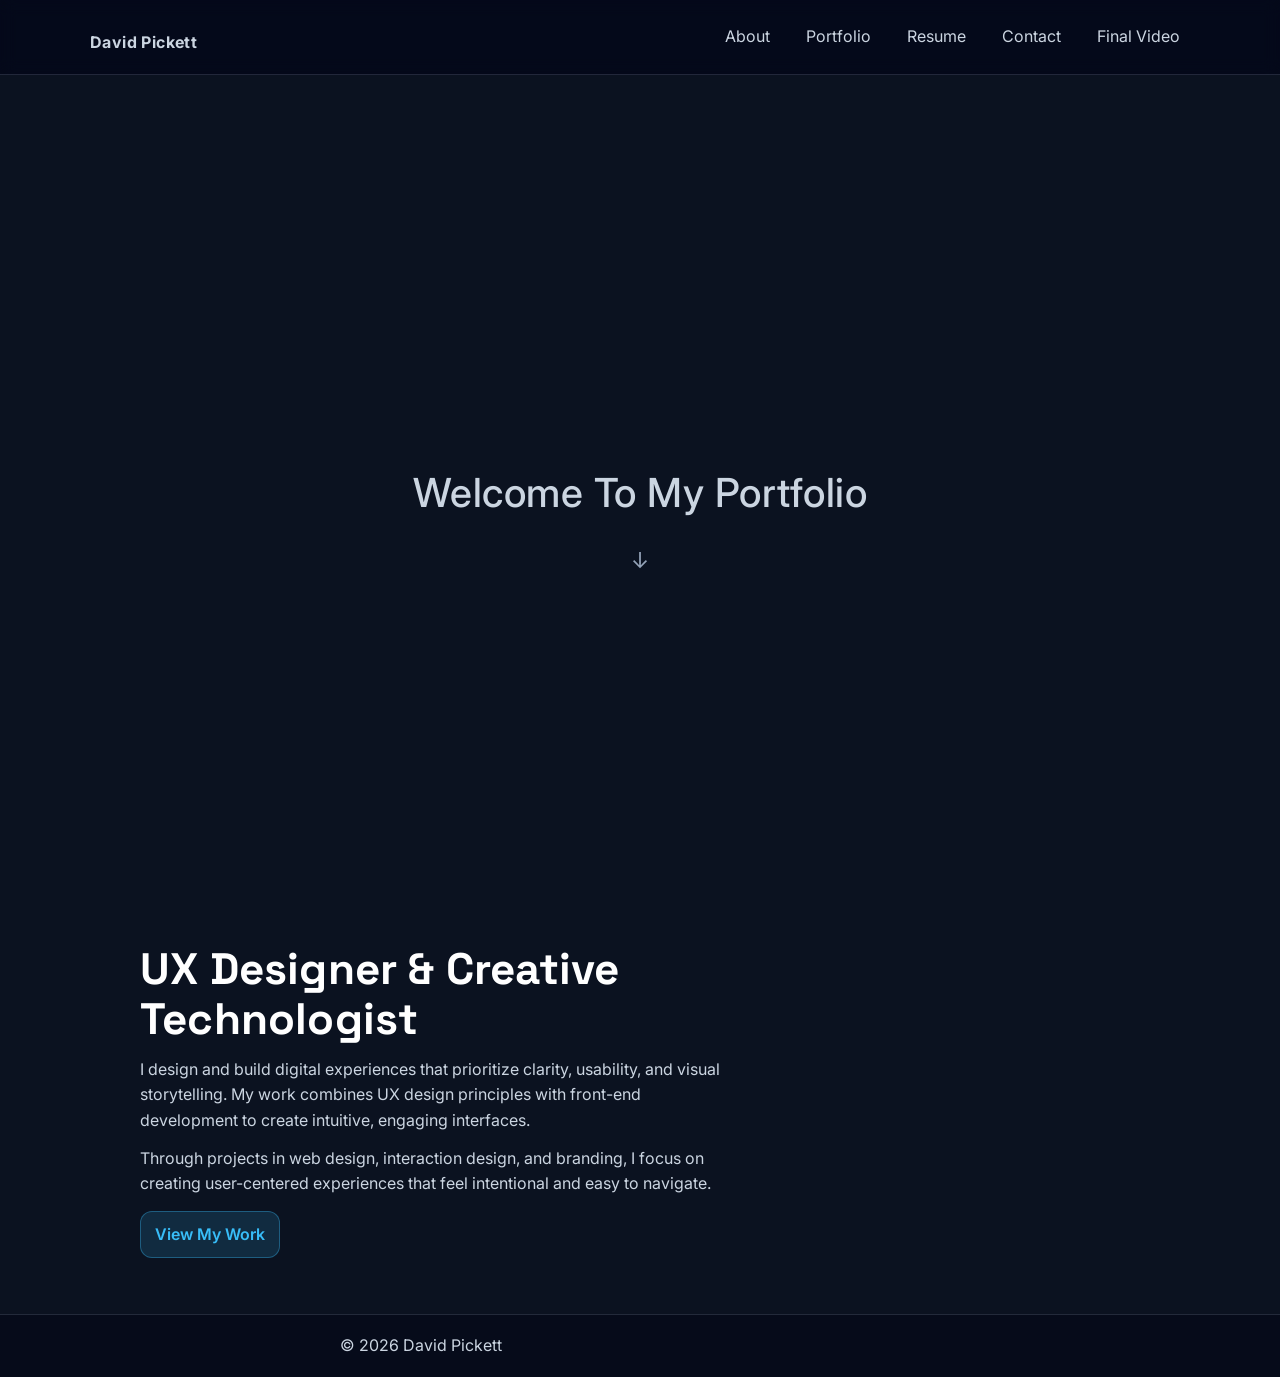
<file: index.html>
<!DOCTYPE html>
<html lang="en">
<head>
  <meta charset="UTF-8">
  <title>David Pickett | UX Portfolio</title>
  <link rel="stylesheet" href="stylesheet.css">
  <link rel="icon" type="image/x-icon" href="images/favicon.ico">
  <link href="https://fonts.googleapis.com/css2?family=Inter&family=Space+Grotesk&display=swap" rel="stylesheet">
</head>

<body class="home-page">
<header>
  <nav class="nav">
    <p class="logo">David Pickett</p>
    <a href="about.html">About</a>
    <a href="portfolio.html">Portfolio</a>
    <a href="resume.html">Resume</a>
    <a href="contact.html">Contact</a>
    <a href="final-video.html">Final Video</a>
  </nav>
</header>

<main>
  <!-- Welcome Section -->
<section class="welcome-section">
  <p class="welcome-text" id="welcomeText">Welcome To My Portfolio</p>

  <span class="scroll-cue">↓</span>
</section>

<!-- Identity Section -->
<section class="hero-section">
  <h1>UX Designer & Creative Technologist</h1>
  <p>
    I design and build digital experiences that prioritize clarity, usability,
    and visual storytelling. My work combines UX design principles with front-end
    development to create intuitive, engaging interfaces.
  </p>
  <p>
    Through projects in web design, interaction design, and branding, I focus on
    creating user-centered experiences that feel intentional and easy to navigate.
  </p>

  <a href="portfolio.html" class="hero-cta">View My Work</a>
</section>

</main>

<footer>
  <p>© 2026 David Pickett</p>
</footer>
<script>
  const welcomeText = document.getElementById("welcomeText");

  window.addEventListener("scroll", () => {
    const scrollY = window.scrollY;
    const fadePoint = 200; // how quickly it fades

    let opacity = 1 - scrollY / fadePoint;
    opacity = Math.max(opacity, 0.3); // never fully disappears

    welcomeText.style.opacity = opacity;
  });
</script>

</body>
</html>
</file>
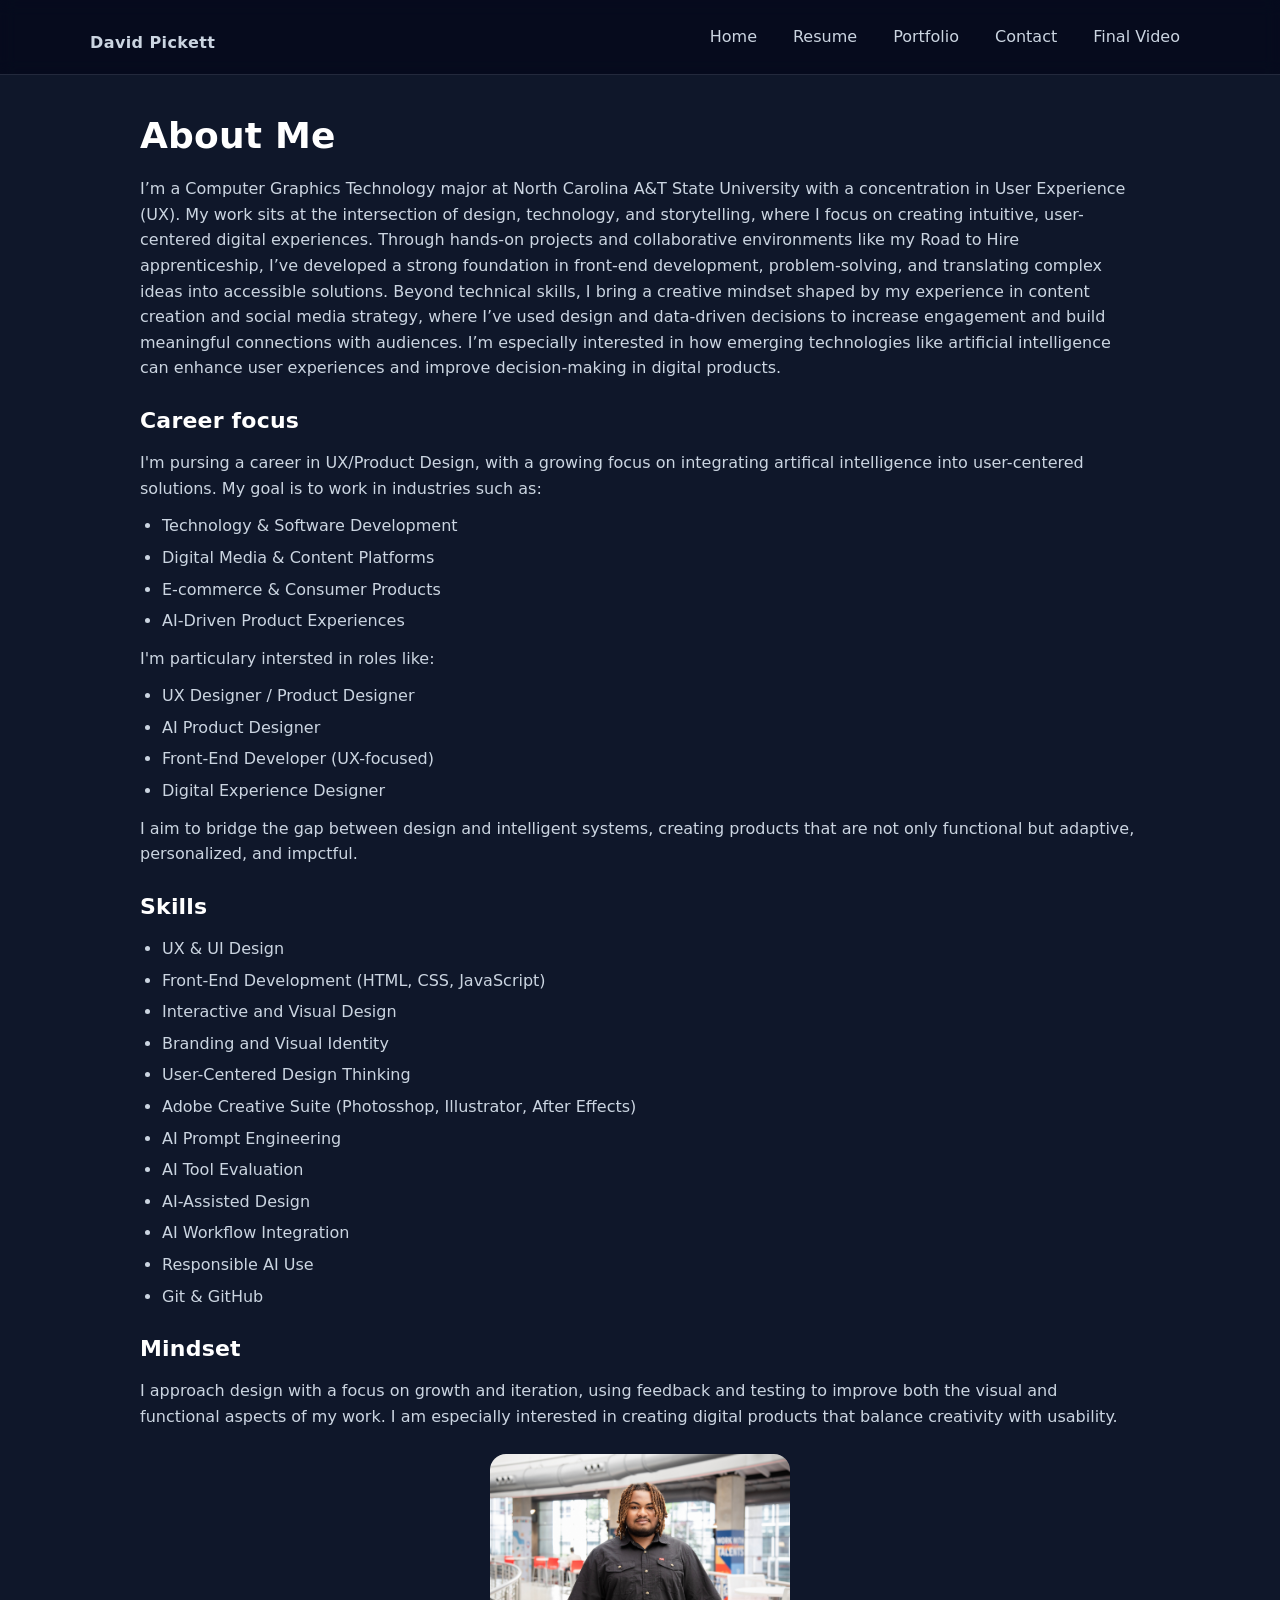
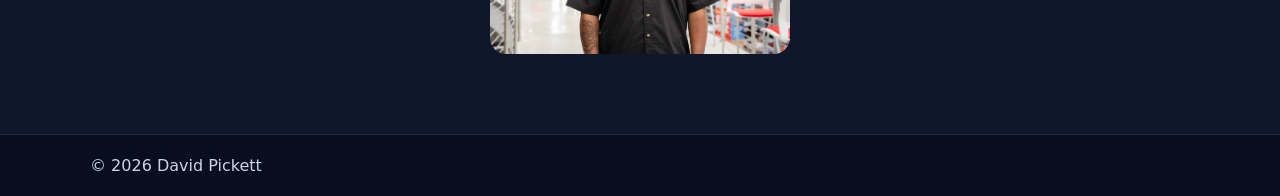
<file: about.html>
<!DOCTYPE html>
<html lang="en">
<head>
  <meta charset="UTF-8">
  <title>About Me</title>
  <link rel="stylesheet" href="stylesheet.css">
  <link rel="icon" type="image/x-icon" href="images/favicon.ico">
</head>

<body class="about-page">
<header>
   <nav class="nav">
    <p class="logo">David Pickett</p>
    <a href="index.html">Home</a>
    <a href="resume.html">Resume</a> 
   <a href="portfolio.html">Portfolio</a>
    <a href="contact.html">Contact</a>
    <a href="final-video.html">Final Video</a>
  </nav>
  </nav>
</header>

<main>
  <h1>About Me</h1>
  <p>I’m a Computer Graphics Technology major at North Carolina A&T State University with a concentration in User Experience (UX). 
    My work sits at the intersection of design, technology, and storytelling, where I focus on creating intuitive, user-centered 
    digital experiences. Through hands-on projects and collaborative environments like my Road to Hire apprenticeship, I’ve 
    developed a strong foundation in front-end development, problem-solving, and translating complex ideas into accessible solutions.
    Beyond technical skills, I bring a creative mindset shaped by my experience in content creation and social media strategy, where 
    I’ve used design and data-driven decisions to increase engagement and build meaningful connections with audiences. I’m especially interested 
    in how emerging technologies like artificial intelligence can enhance user experiences and improve decision-making in digital products.</p>

  <h2>Career focus</h2>
  <p>I'm pursing a career in UX/Product Design, with a growing focus on integrating artifical intelligence into user-centered solutions. My goal
    is to work in industries such as:
    <ul>
      <li>Technology & Software Development</li>
      <li>Digital Media & Content Platforms</li>
      <li>E-commerce & Consumer Products</li>
      <li>AI-Driven Product Experiences</li>
    </ul>
  <p>I'm particulary intersted in roles like:</p>
    <ul>
      <li>UX Designer / Product Designer</li>
      <li>AI Product Designer</li>
      <li>Front-End Developer (UX-focused)</li>
      <li>Digital Experience Designer</li>
    </ul>
  <p>I aim to bridge the gap between design and intelligent systems, creating products that are not only functional but adaptive, personalized, and impctful.</p>
  </p>

  <h2>Skills</h2>
  <ul>
    <li>UX & UI Design</li>
    <li>Front-End Development (HTML, CSS, JavaScript)</li>
    <li>Interactive and Visual Design</li>
    <li>Branding and Visual Identity </li>
    <li>User-Centered Design Thinking</li>
    <li>Adobe Creative Suite (Photosshop, Illustrator, After Effects)</li>
    <li>AI Prompt Engineering</li>
    <li>AI Tool Evaluation</li>
    <li>AI-Assisted Design</li>
    <li>AI Workflow Integration</li>
    <li>Responsible AI Use</li>
    <li>Git & GitHub</li>
  </ul>

  <h2> Mindset</h2>
  <p>I approach design with a focus on growth and iteration, using feedback and testing to improve both the visual and 
    functional aspects of my work. I am especially interested in creating digital products that balance creativity with 
    usability.</p>
  <img src="images/about-image.jpg" alt="Creative visual or portrait">
</main>

<footer>
  <p>© 2026 David Pickett</p>
</footer>
</body>
</html>
</file>
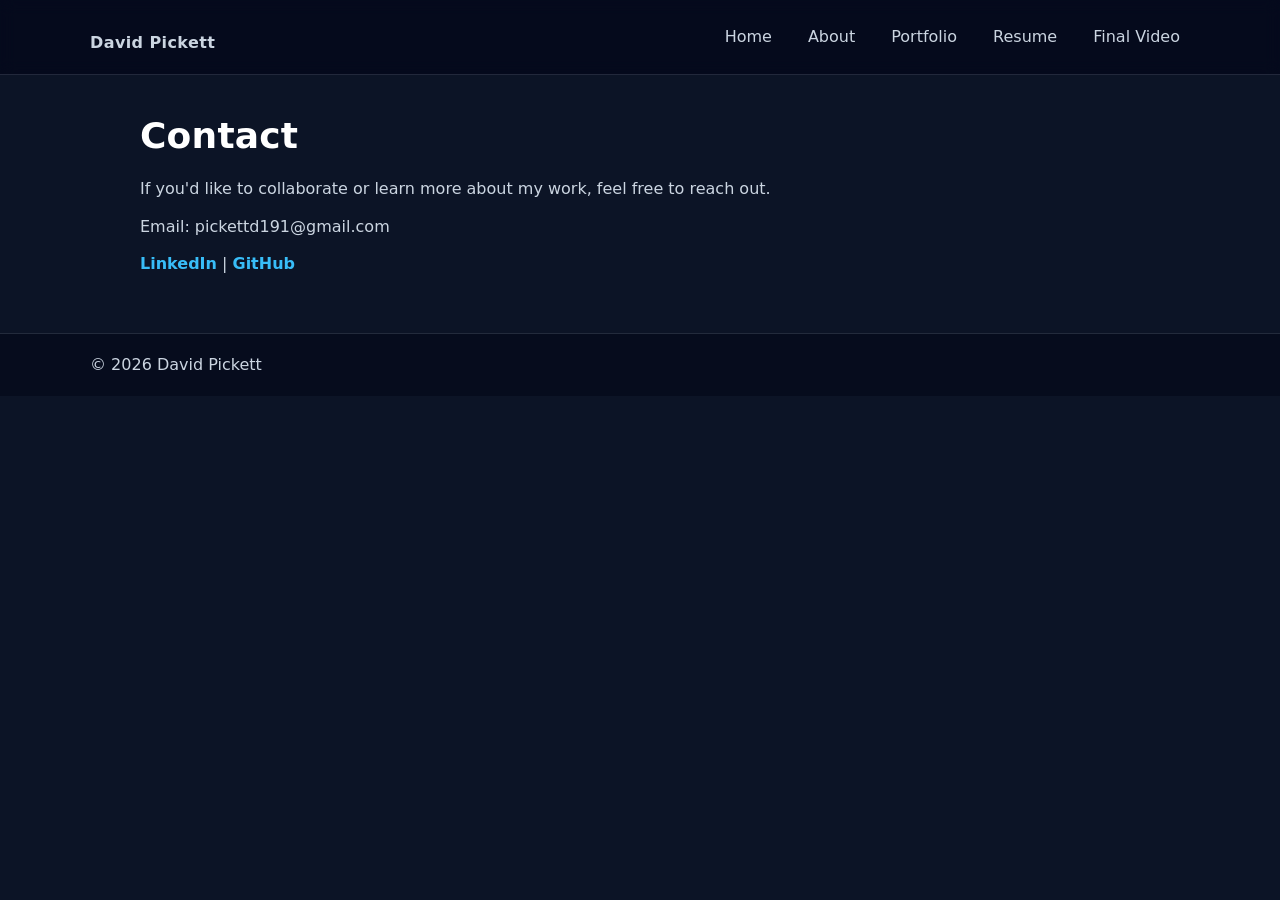
<file: contact.html>
<!DOCTYPE html>
<html lang="en">
<head>
  <meta charset="UTF-8">
  <title>Contact</title>
  <link rel="stylesheet" href="stylesheet.css">
  <link rel="icon" type="image/x-icon" href="images/favicon.ico">
</head>

<body class="contact-page">
<header>
  <nav class="nav">
    <p class="logo">David Pickett</p>
    <a href="index.html">Home</a>
    <a href="about.html">About</a>
    <a href="portfolio.html">Portfolio</a>
    <a href="resume.html">Resume</a>
    <a href="final-video.html">Final Video</a>
  </nav>
</header>

<main>
  <h1>Contact</h1>
  <p>If you'd like to collaborate or learn more about my work, feel free to reach out.</p>

  <p>Email: pickettd191@gmail.com</p>
  <p>
    <a href="https://www.linkedin.com/in/david-pickett-" target="_blank">LinkedIn</a> |
    <a href="https://github.com/Dpickett7" target="_blank">GitHub</a>
  </p>
</main>

<footer>
  <p>© 2026 David Pickett</p>
</footer>
</body>
</html>
</file>
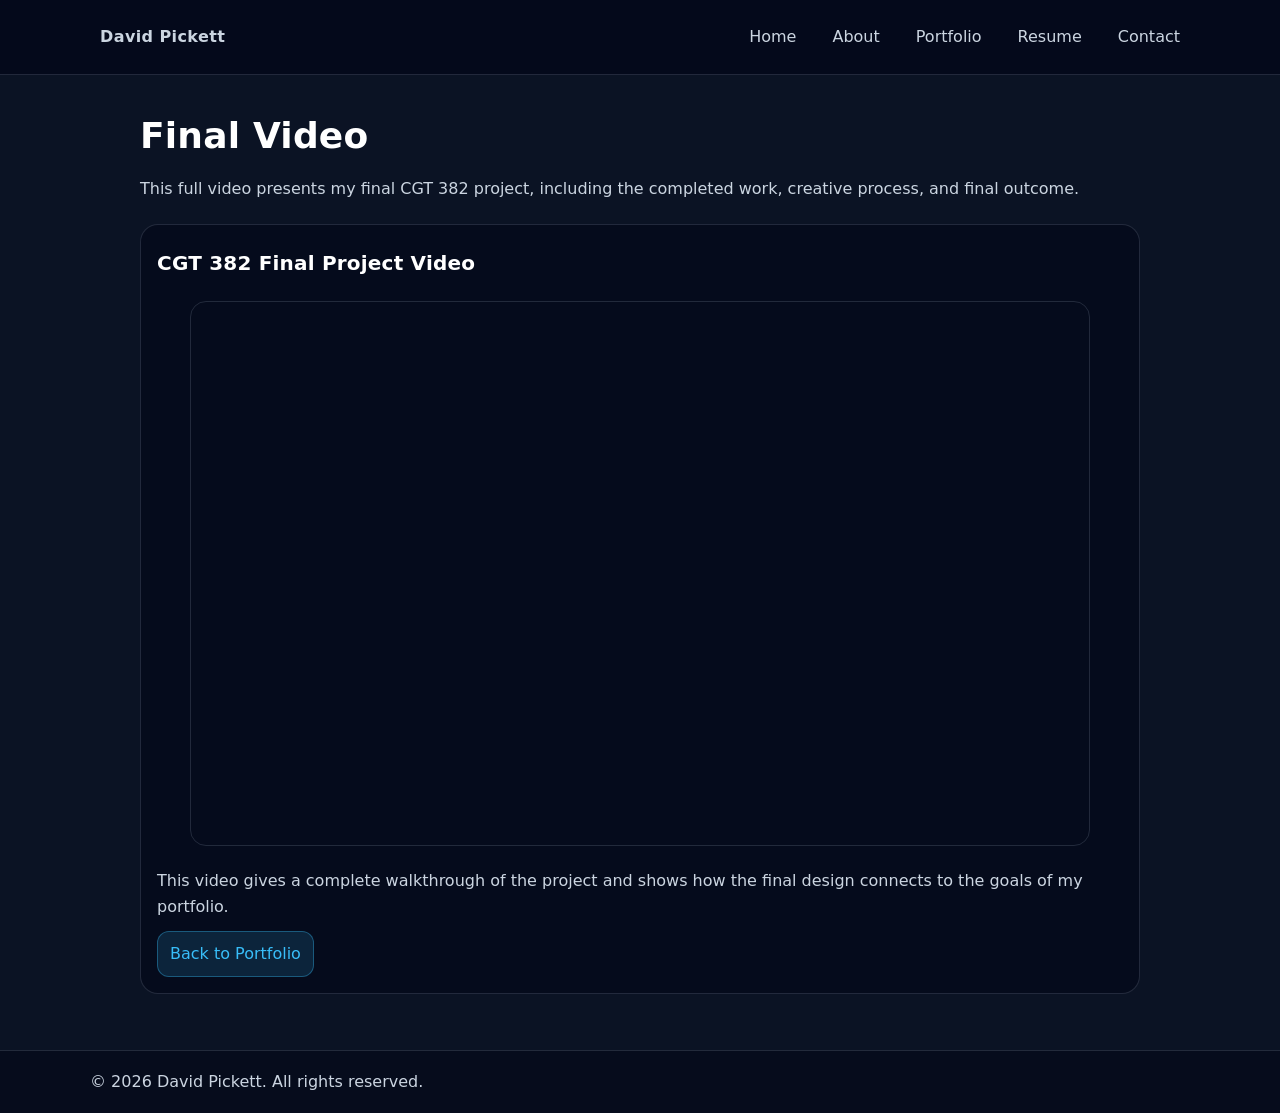
<file: final-video.html>
<!DOCTYPE html>
<html lang="en">
<head>
  <meta charset="UTF-8">
  <meta name="viewport" content="width=device-width, initial-scale=1.0">
  <title>Final Video | David Pickett</title>
  <link rel="stylesheet" href="stylesheet.css">
</head>

<body class="portfolio-page">

  <header>
    <nav class="nav">
      <a href="index.html" class="logo">David Pickett</a>
      <a href="index.html">Home</a>
      <a href="about.html">About</a>
      <a href="portfolio.html">Portfolio</a>
      <a href="resume.html">Resume</a>
      <a href="contact.html">Contact</a>
    </nav>
  </header>

  <main>
    <h1>Final Video</h1>
    <p>
      This full video presents my final CGT 382 project, including the completed work,
      creative process, and final outcome.
    </p>

    <section class="project-card" style="margin-top: 22px;">
      <h2>CGT 382 Final Project Video</h2>

      <div class="video-container">
        <iframe
          src="https://www.youtube.com/embed/eYT3ntjQGdQ"
          title="CGT 382 Final Project Video"
          allowfullscreen>
        </iframe>
      </div>

      <p>
        This video gives a complete walkthrough of the project and shows how the final
        design connects to the goals of my portfolio.
      </p>

      <a href="portfolio.html">Back to Portfolio</a>
    </section>
  </main>

  <footer>
    <p>&copy; 2026 David Pickett. All rights reserved.</p>
  </footer>

</body>
</html>
</file>
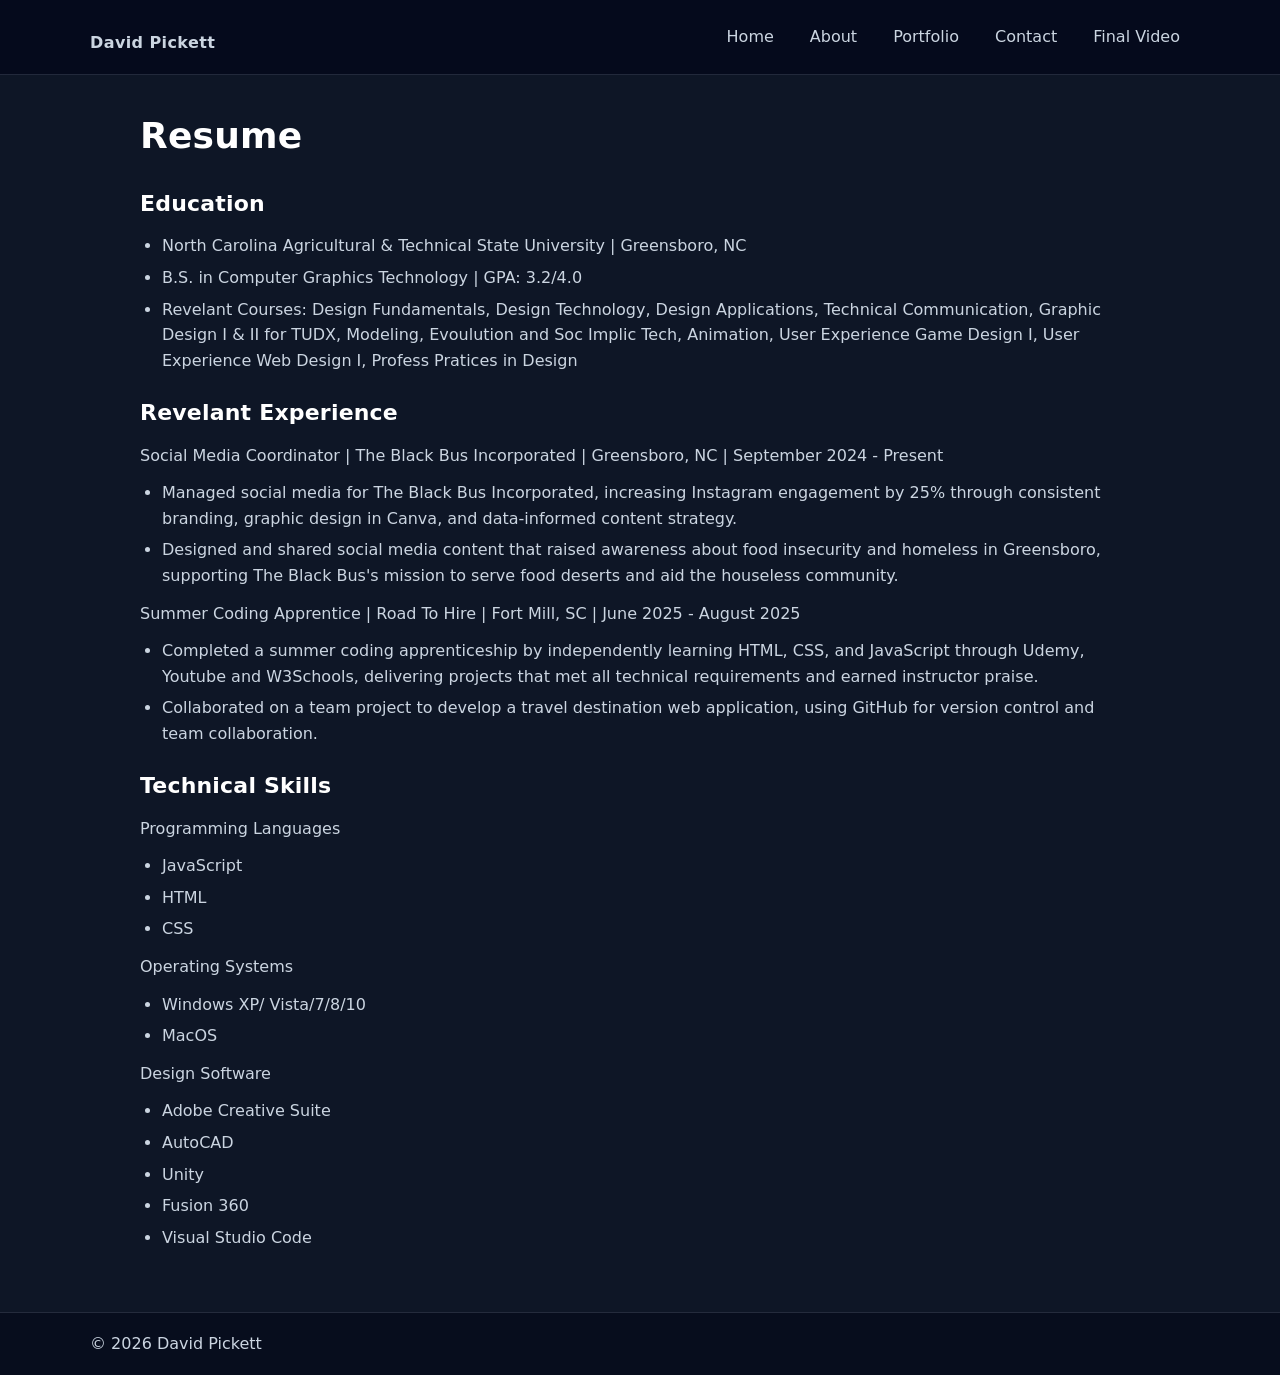
<file: resume.html>
<!DOCTYPE html>
<html lang="en">
<head>
  <meta charset="UTF-8">
  <title>Resume</title>
  <link rel="stylesheet" href="stylesheet.css">
  <link rel="icon" type="image/x-icon" href="images/favicon.ico">
</head>

<body class="resume-page">
<header>
    <nav class="nav">
    <p class="logo">David Pickett</p>
    <a href="index.html">Home</a>
    <a href="about.html">About</a>
    <a href="portfolio.html">Portfolio</a>
    <a href="contact.html">Contact</a>
    <a href="final-video.html">Final Video</a>
  </nav>
</header>

<main>
  <h1>Resume</h1>

  <h2>Education</h2>
  <ul>
    <li>North Carolina Agricultural & Technical State University | Greensboro, NC </li>
    <li>B.S. in Computer Graphics Technology | GPA: 3.2/4.0</li>
    <li>Revelant Courses: Design Fundamentals, Design Technology, Design Applications, 
        Technical Communication, Graphic Design I & II for TUDX, Modeling, Evoulution
        and Soc Implic Tech, Animation, User Experience Game Design I, User Experience Web
        Design I, Profess Pratices in Design</li>
  </ul>

  <h2>Revelant Experience</h2>
   <p> Social Media Coordinator | The Black Bus Incorporated | Greensboro, NC | September 2024 - Present </p>
<ul>
    <li> Managed social media for The Black Bus Incorporated, increasing Instagram engagement by 25% through 
        consistent branding, graphic design in Canva, and data-informed content strategy.</li>
    <li> Designed and shared social media content that raised awareness about food insecurity and homeless in 
        Greensboro, supporting The Black Bus's mission to serve food deserts and aid the houseless community.</li>
</ul>
    <p>Summer Coding Apprentice | Road To Hire | Fort Mill, SC | June 2025 - August 2025</p>
<ul> 
    <li> Completed a summer coding apprenticeship by independently learning HTML, CSS, and 
    JavaScript through Udemy, Youtube and W3Schools, delivering projects that met all technical
    requirements and earned instructor praise.</li>
    <li> Collaborated on a team project to develop a travel destination web application, using GitHub
    for version control and team collaboration.</li>
</ul>
  <h2>Technical Skills</h2>
  <p>Programming Languages</p>
  <ul>
    <li>JavaScript</li>
    <li>HTML</li>
    <li> CSS</li>
  </ul>
  <p> Operating Systems</p>
  <ul>
    <li> Windows XP/ Vista/7/8/10</li>
    <li> MacOS</li>
  </ul>
  <p> Design Software</p>
  <ul>
    <li>Adobe Creative Suite</li>
    <li> AutoCAD</li>
    <li> Unity</li>
    <li> Fusion 360</li>
    <li> Visual Studio Code</li>
  </ul>
</main>

<footer>
  <p>© 2026 David Pickett</p>
</footer>
</body>
</html>
</file>
<file: stylesheet.css>
/* =========================
   Global Reset + Base
   ========================= */

* {
  box-sizing: border-box;
  margin: 0;
  padding: 0;
}

html {
  scroll-behavior: smooth;
}

body {
  font-family: "Inter", system-ui, -apple-system, Segoe UI, Roboto, Arial, sans-serif;
  color: #e5e7eb;             /* Font color #1 (light text) */
  line-height: 1.6;
}

/* If you used Space Grotesk in your index.html, headings will pick it up here */
h1, h2 {
  font-family: "Space Grotesk", "Inter", system-ui, sans-serif;
  color: #ffffff;             /* Font color #2 (pure white headings) */
  letter-spacing: 0.2px;
}

main {
  width: min(1000px, 92%);
  margin: 0 auto;
  padding: 32px 0 56px;
}

img {
  max-width: 100%;
  height: auto;
  display: block;
}

a {
  color: #38bdf8;             /* Accent link color */
  text-decoration: none;
}

a:hover {
  text-decoration: underline;
}

/* Paragraph spacing */
p {
  margin-top: 12px;
}

/* Lists spacing */
ul, ol {
  margin-top: 12px;
  padding-left: 22px;
}

li {
  margin: 6px 0;
}

/* =========================
   Page Backgrounds (Rubric!)
   Each page gets its own background color
   ========================= */

.home-page {
  background-color: #0b1220;
}

.about-page {
  background-color: #0f172a;
}

.portfolio-page {
  background-color: #0b1324;
}

.resume-page {
  background-color: #0e1626;
}

.contact-page {
  background-color: #0c1426;
}

/* =========================
   Header + Navigation
   ========================= */

header {
  width: 100%;
  border-bottom: 1px solid rgba(148, 163, 184, 0.2);
  background-color: rgba(2, 6, 23, 0.65);
  backdrop-filter: blur(8px);
}

.nav {
  width: min(1100px, 92%);
  margin: 0 auto;
  padding: 16px 0;
  display: flex;
  align-items: center;
  gap: 16px;
}

.logo {
  font-weight: 700;
  color: #ffffff;
  margin-right: auto;
  letter-spacing: 0.4px;
}

/* Nav links */
.nav a {
  color: #cbd5e1;
  padding: 8px 10px;
  border-radius: 10px;
  transition: background-color 0.2s ease;
}

.nav a:hover {
  background-color: rgba(148, 163, 184, 0.12);
  text-decoration: none;
}

/* =========================
   Footer
   ========================= */

footer {
  width: 100%;
  border-top: 1px solid rgba(148, 163, 184, 0.2);
  background-color: rgba(2, 6, 23, 0.55);
}

footer p {
  width: min(1100px, 92%);
  margin: 0 auto;
  padding: 18px 0;
  color: #94a3b8; /* Another font color variation */
}

/* =========================
   Home Page Styling
   ========================= */

.home-page main {
  padding-top: 56px;
}

.home-page h1 {
  font-size: clamp(28px, 4vw, 44px);
  line-height: 1.15;
}

.home-page p {
  max-width: 60ch;
  color: #cbd5e1;
}

.home-page main a {
  display: inline-block;
  margin-top: 14px;
  padding: 10px 14px;
  border-radius: 12px;
  background-color: rgba(56, 189, 248, 0.15);
  border: 1px solid rgba(56, 189, 248, 0.35);
}

.home-page main a:hover {
  text-decoration: none;
  background-color: rgba(56, 189, 248, 0.22);
}
/* =========================
   Home – Two-Stage Hero
   ========================= */

.welcome-section {
  min-height: 85vh;
  display: flex;
  flex-direction: column;
  justify-content: center;
  align-items: center;
  text-align: center;
}

.welcome-text {
  font-size: clamp(28px, 4vw, 40px);
  font-weight: 500;
  color: #e5e7eb;
  letter-spacing: 0.5px;
}

/* Identity Section */
.hero-section {
  padding-top: 48px;
  max-width: 700px;
}

.hero-section h1 {
  font-size: clamp(32px, 4vw, 44px);
  margin-bottom: 12px;
}

.hero-section p {
  color: #cbd5e1;
  margin-top: 12px;
}

/* CTA Button */
.hero-cta {
  display: inline-block;
  margin-top: 18px;
  padding: 10px 16px;
  border-radius: 14px;
  font-weight: 600;
  background-color: rgba(56, 189, 248, 0.15);
  border: 1px solid rgba(56, 189, 248, 0.35);
}

.hero-cta:hover {
  background-color: rgba(56, 189, 248, 0.25);
  text-decoration: none;
}
/* Scroll cue animation */
.scroll-cue {
  margin-top: 18px;
  font-size: 22px;
  color: #94a3b8;
  animation: bounce 1.8s infinite;
}

@keyframes bounce {
  0%, 20%, 50%, 80%, 100% {
    transform: translateY(0);
  }
  40% {
    transform: translateY(6px);
  }
  60% {
    transform: translateY(3px);
  }
}

/* =========================
   About Page
   ========================= */

.about-page h1 {
  font-size: 36px;
  margin-bottom: 10px;
}

.about-page h2 {
  font-size: 22px;
  margin-top: 22px;
}

.about-page p, 
.about-page li {
  color: #cbd5e1;
}

.about-page img {
  max-width: 300px;
  width: 100%;
  height: auto;
  margin: 24px auto;
  display: block;
  border-radius: 16px;
}


/* =========================
   Portfolio Grid + Cards
   ========================= */

.portfolio-page h1 {
  font-size: 36px;
  margin-bottom: 10px;
}

.portfolio-page p {
  color: #cbd5e1;
}

/* Grid container */
.portfolio-grid {
  margin-top: 22px;
  display: grid;
  grid-template-columns: repeat(2, minmax(0, 1fr));
  gap: 18px;
}

/* Card */
.project-card {
  background-color: rgba(2, 6, 23, 0.55);
  border: 1px solid rgba(148, 163, 184, 0.20);
  border-radius: 18px;
  padding: 16px;
  transition: transform 0.15s ease, border-color 0.15s ease;
}

.project-card:hover {
  transform: translateY(-2px);
  border-color: rgba(56, 189, 248, 0.45);
}

.project-card img {
  border-radius: 14px;
  border: 1px solid rgba(148, 163, 184, 0.18);
  margin-bottom: 12px;
}

.project-card h2 {
  font-size: 20px;
  margin-top: 6px;
}

.project-card p {
  color: #cbd5e1;
}

/* Card link button style */
.project-card a {
  display: inline-block;
  margin-top: 12px;
  padding: 9px 12px;
  border-radius: 12px;
  background-color: rgba(56, 189, 248, 0.14);
  border: 1px solid rgba(56, 189, 248, 0.35);
}

.project-card a:hover {
  text-decoration: none;
  background-color: rgba(56, 189, 248, 0.20);
}

/* =========================
   Resume Page
   ========================= */

.resume-page h1 {
  font-size: 36px;
  margin-bottom: 10px;
}

.resume-page h2 {
  font-size: 22px;
  margin-top: 22px;
}

.resume-page p,
.resume-page li {
  color: #cbd5e1;
}

/* Give the list a subtle card look */
.resume-page ol {
  background-color: rgba(2, 6, 23, 0.45);
  border: 1px solid rgba(148, 163, 184, 0.18);
  border-radius: 14px;
  padding: 14px 18px 14px 34px;
}

/* =========================
   Contact Page
   ========================= */

.contact-page h1 {
  font-size: 36px;
  margin-bottom: 10px;
}

.contact-page p {
  color: #cbd5e1;
}

.contact-page main a {
  font-weight: 600;
}

/* =========================
   Responsive (Mobile)
   ========================= */

@media (max-width: 780px) {
  .nav {
    flex-wrap: wrap;
    gap: 10px;
  }

  .logo {
    width: 100%;
    margin-right: 0;
  }

  .portfolio-grid {
    grid-template-columns: 1fr;
  }

  main {
    padding: 26px 0 44px;
  }
}
/* =========================
   Visual Exploration Section
   ========================= */

.visual-section {
  margin-top: 56px;
  padding: 28px;
  border-radius: 18px;
  background-color: rgba(2, 6, 23, 0.45);
  border: 1px solid rgba(148, 163, 184, 0.2);
}

.visual-section h2 {
  font-size: 24px;
}

.visual-section p {
  max-width: 60ch;
  color: #cbd5e1;
}

.visual-link {
  display: inline-block;
  margin-top: 14px;
  font-weight: 600;
  padding: 10px 14px;
  border-radius: 12px;
  border: 1px solid rgba(56, 189, 248, 0.35);
  background-color: rgba(56, 189, 248, 0.12);
}

.visual-link:hover {
  background-color: rgba(56, 189, 248, 0.2);
  text-decoration: none;
}
/* =========================
   Visual Exploration Page
   ========================= */

.visual-page {
  background-color: #0b1220;
}

.visual-page h1 {
  font-size: 36px;
  margin-bottom: 10px;
}

.visual-page p {
  max-width: 65ch;
  color: #cbd5e1;
}

.visual-grid {
  margin-top: 24px;
  display: grid;
  grid-template-columns: repeat(2, minmax(0, 1fr));
  gap: 18px;
}

.visual-grid img {
  border-radius: 16px;
  border: 1px solid rgba(148, 163, 184, 0.2);
}

@media (max-width: 780px) {
  .visual-grid {
    grid-template-columns: 1fr;
  }
}
/* =========================
   Photography Hover Overlay
   ========================= */

.photo-card {
  position: relative;
  border-radius: 16px;
  overflow: hidden;
}

.photo-card img {
  width: 100%;
  display: block;
}

/* Overlay */
.photo-overlay {
  position: absolute;
  inset: 0;
  background-color: rgba(2, 6, 23, 0.85);
  color: #e5e7eb;
  display: flex;
  flex-direction: column;
  justify-content: center;
  align-items: center;
  text-align: center;
  padding: 18px;
  opacity: 0;
  transition: opacity 0.3s ease;
}

/* Show on hover */
.photo-card:hover .photo-overlay {
  opacity: 1;
}

.photo-overlay h3 {
  font-size: 18px;
  margin-bottom: 8px;
}

.photo-overlay p {
  font-size: 14px;
  color: #cbd5e1;
  max-width: 40ch;
}
/* =========================
   Final Video Page
   ========================= */

.final-video-page {
  background-color: #0b1324;
}

.final-video-page h1 {
  font-size: 36px;
  margin-bottom: 10px;
}

.final-video-page p {
  color: #cbd5e1;
}

.final-video-card {
  margin-top: 22px;
  background-color: rgba(2, 6, 23, 0.55);
  border: 1px solid rgba(148, 163, 184, 0.20);
  border-radius: 18px;
  padding: 18px;
}

.final-video-card h2 {
  font-size: 22px;
  margin-bottom: 12px;
}

.video-container {
  position: relative;
  width: 100%;
  max-width: 900px;
  margin: 22px auto;
  padding-bottom: 56.25%;
  height: 0;
  overflow: hidden;
  border-radius: 16px;
  border: 1px solid rgba(148, 163, 184, 0.2);
}

.video-container iframe,
.video-container video {
  position: absolute;
  top: 0;
  left: 0;
  width: 100%;
  height: 100%;
  border: none;
}

.final-video-card a {
  display: inline-block;
  margin-top: 14px;
  padding: 9px 12px;
  border-radius: 12px;
  background-color: rgba(56, 189, 248, 0.14);
  border: 1px solid rgba(56, 189, 248, 0.35);
  color: #38bdf8;
}

.final-video-card a:hover {
  text-decoration: none;
  background-color: rgba(56, 189, 248, 0.20);
}
</file>
